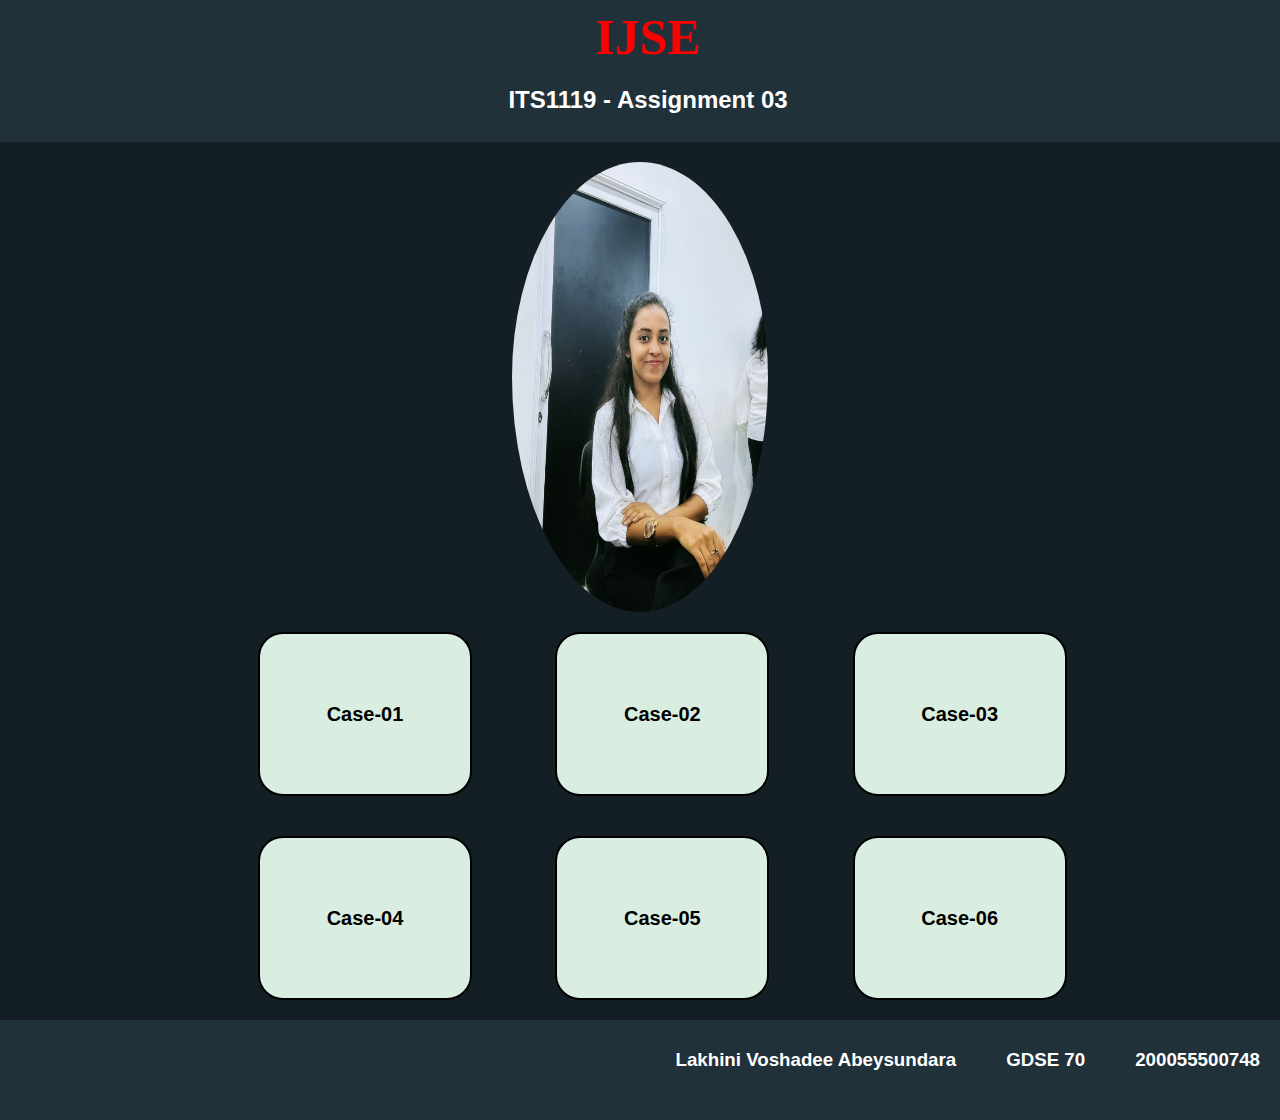
<file: index.html>
<!DOCTYPE html>
<html lang="en">
  <head>
    <meta charset="UTF-8" />
    <meta name="viewport" content="width=device-width, initial-scale=1.0" />
    <title>ITS1119 - Assignment 03</title>
    <link rel="stylesheet" href="/css/index.css" />
  </head>
  <body>
    <header>
      <h1>IJSE</h1>
      <h2>ITS1119 - Assignment 03</h2>
    </header>

    <div class="images">
      <img
        src="/images/WhatsApp Image 2024-09-29 at 20.06.18.jpeg"
        alt="profile-pic"
      />
    </div>

    <div class="container">
      <a href="/pages/case-1.html" target="_blank"
        ><div class="case case1">Case-01</div>
      </a>

      <a href="/pages/case-2.html" target="_blank">
        <div class="case case2">Case-02</div>
      </a>

      <a href="/pages/case-3.html" target="_blank">
        <div class="case case3">Case-03</div>
      </a>

      <a href="/pages/case-4.html" target="_blank">
        <div class="case case4">Case-04</div>
      </a>

      <a href="/pages/case-5.html" target="_blank">
        <div class="case case5">Case-05</div>
      </a>

      <a href="/pages/case-6.html" target="_blank"
        ><div class="case case6">Case-06</div>
      </a>
    </div>

    <footer>
      <h3>Lakhini Voshadee Abeysundara</h3>
      <h3>GDSE 70</h3>
      <h3>200055500748</h3>
    </footer>
  </body>
</html>
</file>
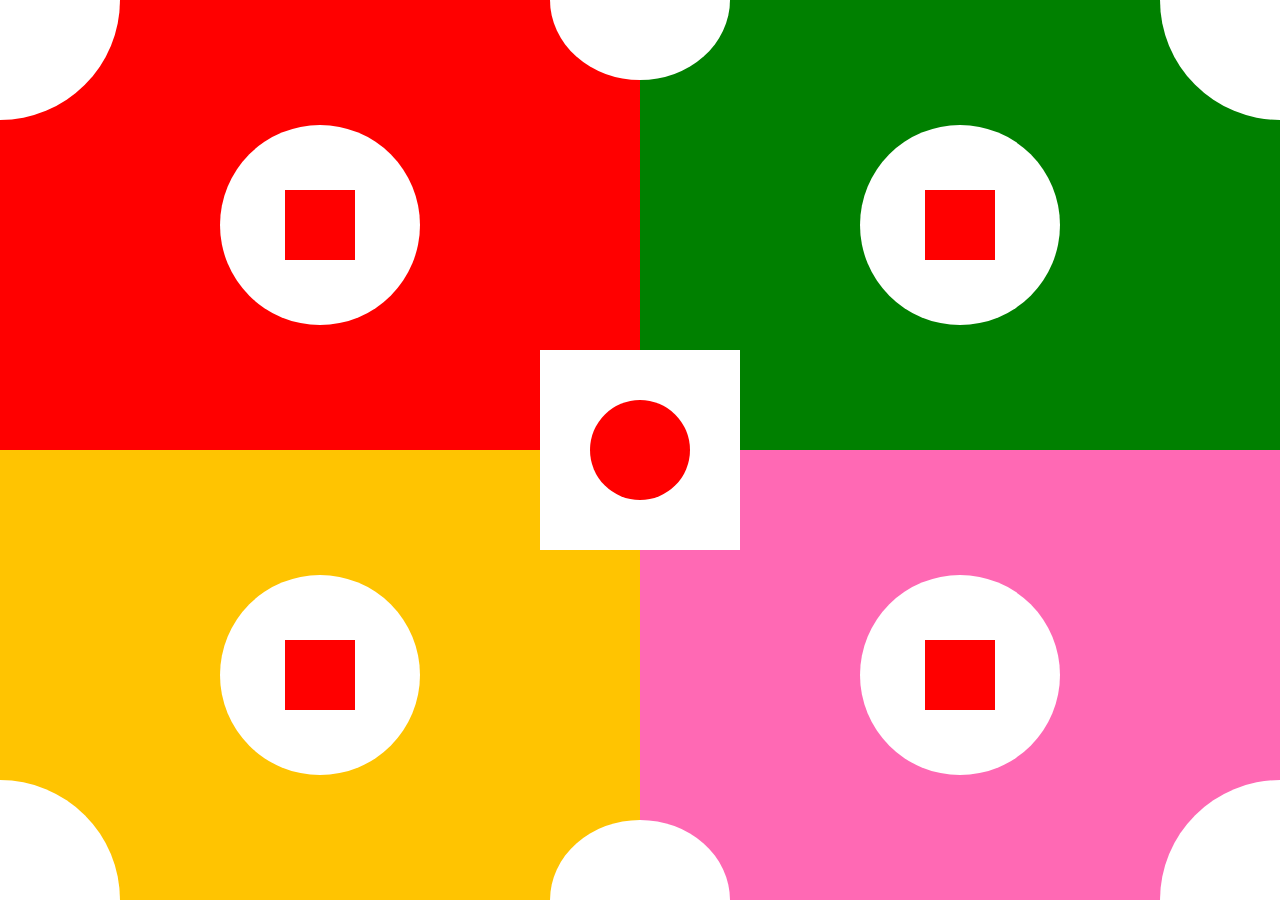
<file: pages/case-1.html>
<!DOCTYPE html>
<html lang="en">
  <head>
    <meta charset="UTF-8" />
    <meta name="viewport" content="width=device-width, initial-scale=1.0" />
    <title>Case-1</title>
    <link rel="stylesheet" href="/css/case-1.css" />
  </head>
  <body>
    <div class="left-top-box">
      <div class="left-top-circle"></div>
      <div class="right-top-half"></div>
      <div class="circle-left-top">
        <div class="inner-box"></div>
      </div>
    </div>

    <div class="right-top-box">
      <div class="right-top-circle"></div>
      <div class="left-top-half"></div>
      <div class="circle-right-top">
        <div class="inner-box"></div>
      </div>
    </div>

    <div class="right-bottom-box">
      <div class="right-bottom-circle"></div>
      <div class="right-bottom-half"></div>
      <div class="circle-right-bottom">
        <div class="inner-box"></div>
      </div>
    </div>

    <div class="left-bottom-box">
      <div class="left-bottom-circle"></div>
      <div class="left-bottom-half"></div>
      <div class="circle-left-bottom">
        <div class="inner-box"></div>
      </div>
    </div>

    <div class="center-square">
      <div class="inner-circle"></div>
    </div>
  </body>
</html>
</file>
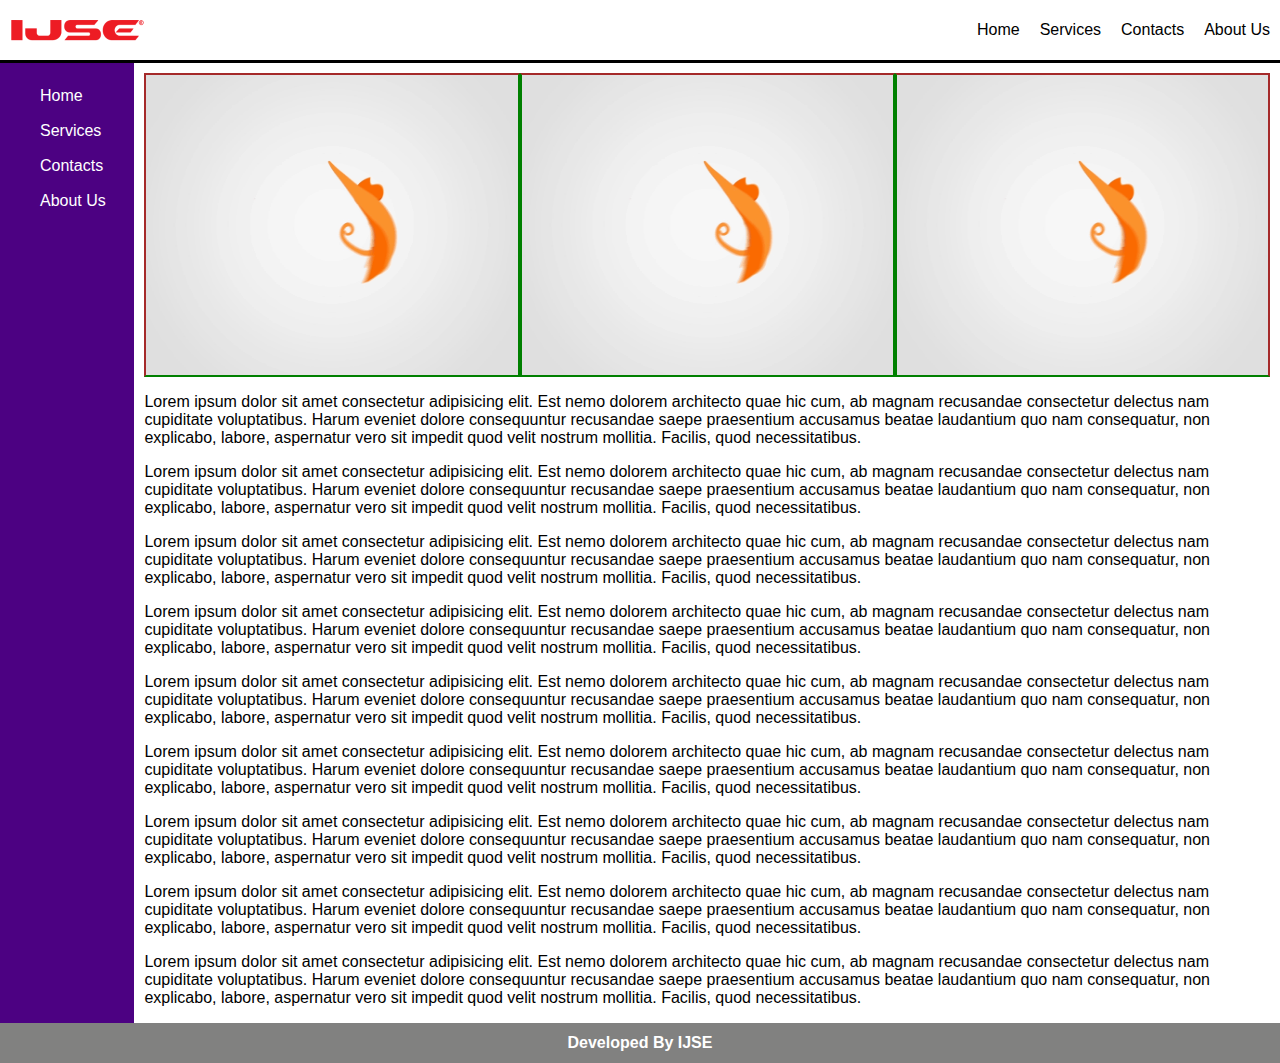
<file: pages/case-2.html>
<!DOCTYPE html>
<html lang="en">
  <head>
    <meta charset="UTF-8" />
    <meta name="viewport" content="width=device-width, initial-scale=1.0" />
    <title>Case-02</title>
    <link rel="stylesheet" href="/css/case-2.css" />
  </head>
  <body>
    <header>
      <div class="nav-box">
        <img src="/images/ijse.png" alt="IJSE" />
        <ul class="navigations">
          <li><a href="">Home</a></li>
          <li><a href="">Services</a></li>
          <li><a href="">Contacts</a></li>
          <li><a href="">About Us</a></li>
        </ul>
      </div>
    </header>

    <main>
      <div class="side-purple-box">
        <ul class="navigations-left-down">
          <li><a href="">Home</a></li>
          <li><a href="">Services</a></li>
          <li><a href="">Contacts</a></li>
          <li><a href="">About Us</a></li>
        </ul>
      </div>

      <div class="container">
        <div id="box">
          <div
            class="animation-box"
            style="border-color: brown green green brown"
          >
            <img src="/images/loading.gif" alt="gif" />
          </div>
          <div
            class="animation-box"
            style="border-color: brown green green green"
          >
            <img src="/images/loading.gif" alt="gif" />
          </div>
          <div
            class="animation-box"
            style="border-color: brown brown green green"
          >
            <img src="/images/loading.gif" alt="gif" />
          </div>
        </div>
        <p>
          Lorem ipsum dolor sit amet consectetur adipisicing elit. Est nemo
          dolorem architecto quae hic cum, ab magnam recusandae consectetur
          delectus nam cupiditate voluptatibus. Harum eveniet dolore
          consequuntur recusandae saepe praesentium accusamus beatae laudantium
          quo nam consequatur, non explicabo, labore, aspernatur vero sit
          impedit quod velit nostrum mollitia. Facilis, quod necessitatibus.
        </p>
        <p>
          Lorem ipsum dolor sit amet consectetur adipisicing elit. Est nemo
          dolorem architecto quae hic cum, ab magnam recusandae consectetur
          delectus nam cupiditate voluptatibus. Harum eveniet dolore
          consequuntur recusandae saepe praesentium accusamus beatae laudantium
          quo nam consequatur, non explicabo, labore, aspernatur vero sit
          impedit quod velit nostrum mollitia. Facilis, quod necessitatibus.
        </p>
        <p>
          Lorem ipsum dolor sit amet consectetur adipisicing elit. Est nemo
          dolorem architecto quae hic cum, ab magnam recusandae consectetur
          delectus nam cupiditate voluptatibus. Harum eveniet dolore
          consequuntur recusandae saepe praesentium accusamus beatae laudantium
          quo nam consequatur, non explicabo, labore, aspernatur vero sit
          impedit quod velit nostrum mollitia. Facilis, quod necessitatibus.
        </p>
        <p>
          Lorem ipsum dolor sit amet consectetur adipisicing elit. Est nemo
          dolorem architecto quae hic cum, ab magnam recusandae consectetur
          delectus nam cupiditate voluptatibus. Harum eveniet dolore
          consequuntur recusandae saepe praesentium accusamus beatae laudantium
          quo nam consequatur, non explicabo, labore, aspernatur vero sit
          impedit quod velit nostrum mollitia. Facilis, quod necessitatibus.
        </p>
        <p>
          Lorem ipsum dolor sit amet consectetur adipisicing elit. Est nemo
          dolorem architecto quae hic cum, ab magnam recusandae consectetur
          delectus nam cupiditate voluptatibus. Harum eveniet dolore
          consequuntur recusandae saepe praesentium accusamus beatae laudantium
          quo nam consequatur, non explicabo, labore, aspernatur vero sit
          impedit quod velit nostrum mollitia. Facilis, quod necessitatibus.
        </p>
        <p>
          Lorem ipsum dolor sit amet consectetur adipisicing elit. Est nemo
          dolorem architecto quae hic cum, ab magnam recusandae consectetur
          delectus nam cupiditate voluptatibus. Harum eveniet dolore
          consequuntur recusandae saepe praesentium accusamus beatae laudantium
          quo nam consequatur, non explicabo, labore, aspernatur vero sit
          impedit quod velit nostrum mollitia. Facilis, quod necessitatibus.
        </p>
        <p>
          Lorem ipsum dolor sit amet consectetur adipisicing elit. Est nemo
          dolorem architecto quae hic cum, ab magnam recusandae consectetur
          delectus nam cupiditate voluptatibus. Harum eveniet dolore
          consequuntur recusandae saepe praesentium accusamus beatae laudantium
          quo nam consequatur, non explicabo, labore, aspernatur vero sit
          impedit quod velit nostrum mollitia. Facilis, quod necessitatibus.
        </p>
        <p>
          Lorem ipsum dolor sit amet consectetur adipisicing elit. Est nemo
          dolorem architecto quae hic cum, ab magnam recusandae consectetur
          delectus nam cupiditate voluptatibus. Harum eveniet dolore
          consequuntur recusandae saepe praesentium accusamus beatae laudantium
          quo nam consequatur, non explicabo, labore, aspernatur vero sit
          impedit quod velit nostrum mollitia. Facilis, quod necessitatibus.
        </p>
        <p>
          Lorem ipsum dolor sit amet consectetur adipisicing elit. Est nemo
          dolorem architecto quae hic cum, ab magnam recusandae consectetur
          delectus nam cupiditate voluptatibus. Harum eveniet dolore
          consequuntur recusandae saepe praesentium accusamus beatae laudantium
          quo nam consequatur, non explicabo, labore, aspernatur vero sit
          impedit quod velit nostrum mollitia. Facilis, quod necessitatibus.
        </p>
      </div>
    </main>

    <footer>Developed By IJSE</footer>
  </body>
</html>
</file>
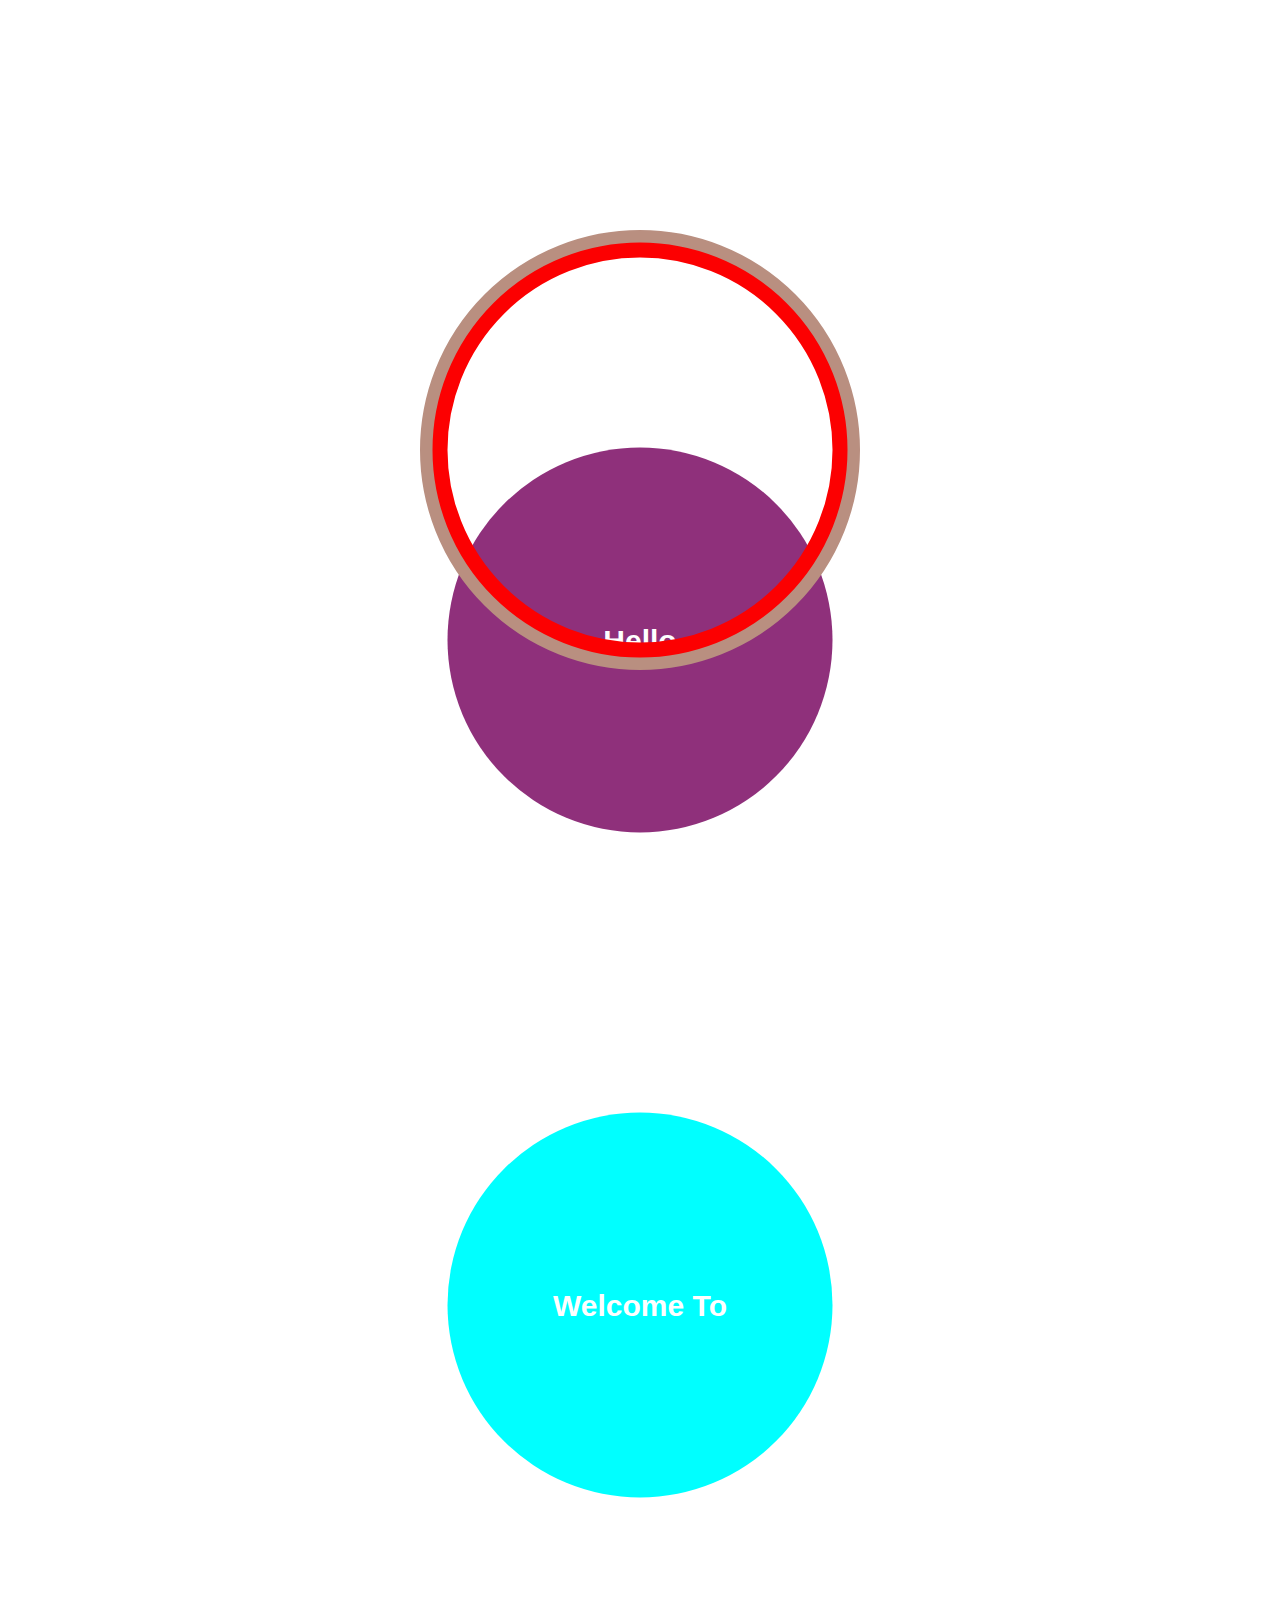
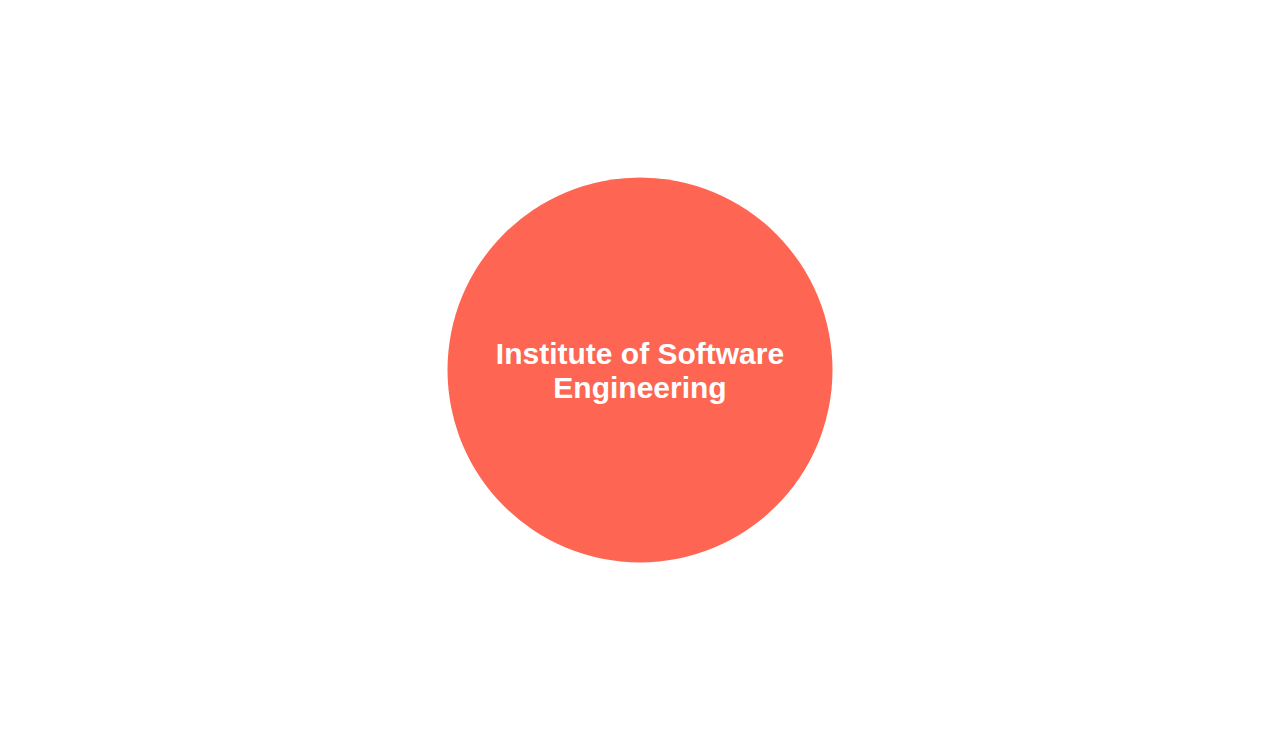
<file: pages/case-3.html>
<!DOCTYPE html>
<html lang="en">
  <head>
    <meta charset="UTF-8" />
    <meta name="viewport" content="width=device-width, initial-scale=1.0" />
    <title>Case-03</title>
    <link rel="stylesheet" href="/css/case-3.css" />
  </head>
  <body>
    <main>
      <div class="purple-circle">
        <p>Hello</p>
      </div>

      <div class="blue-circle">
        <p>Welcome To</p>
      </div>

      <div class="orange-circle">
        <p>Institute of Software Engineering</p>
      </div>

      <div id="gray-border">
        <div id="red-border"></div>
      </div>
    </main>
  </body>
</html>
</file>
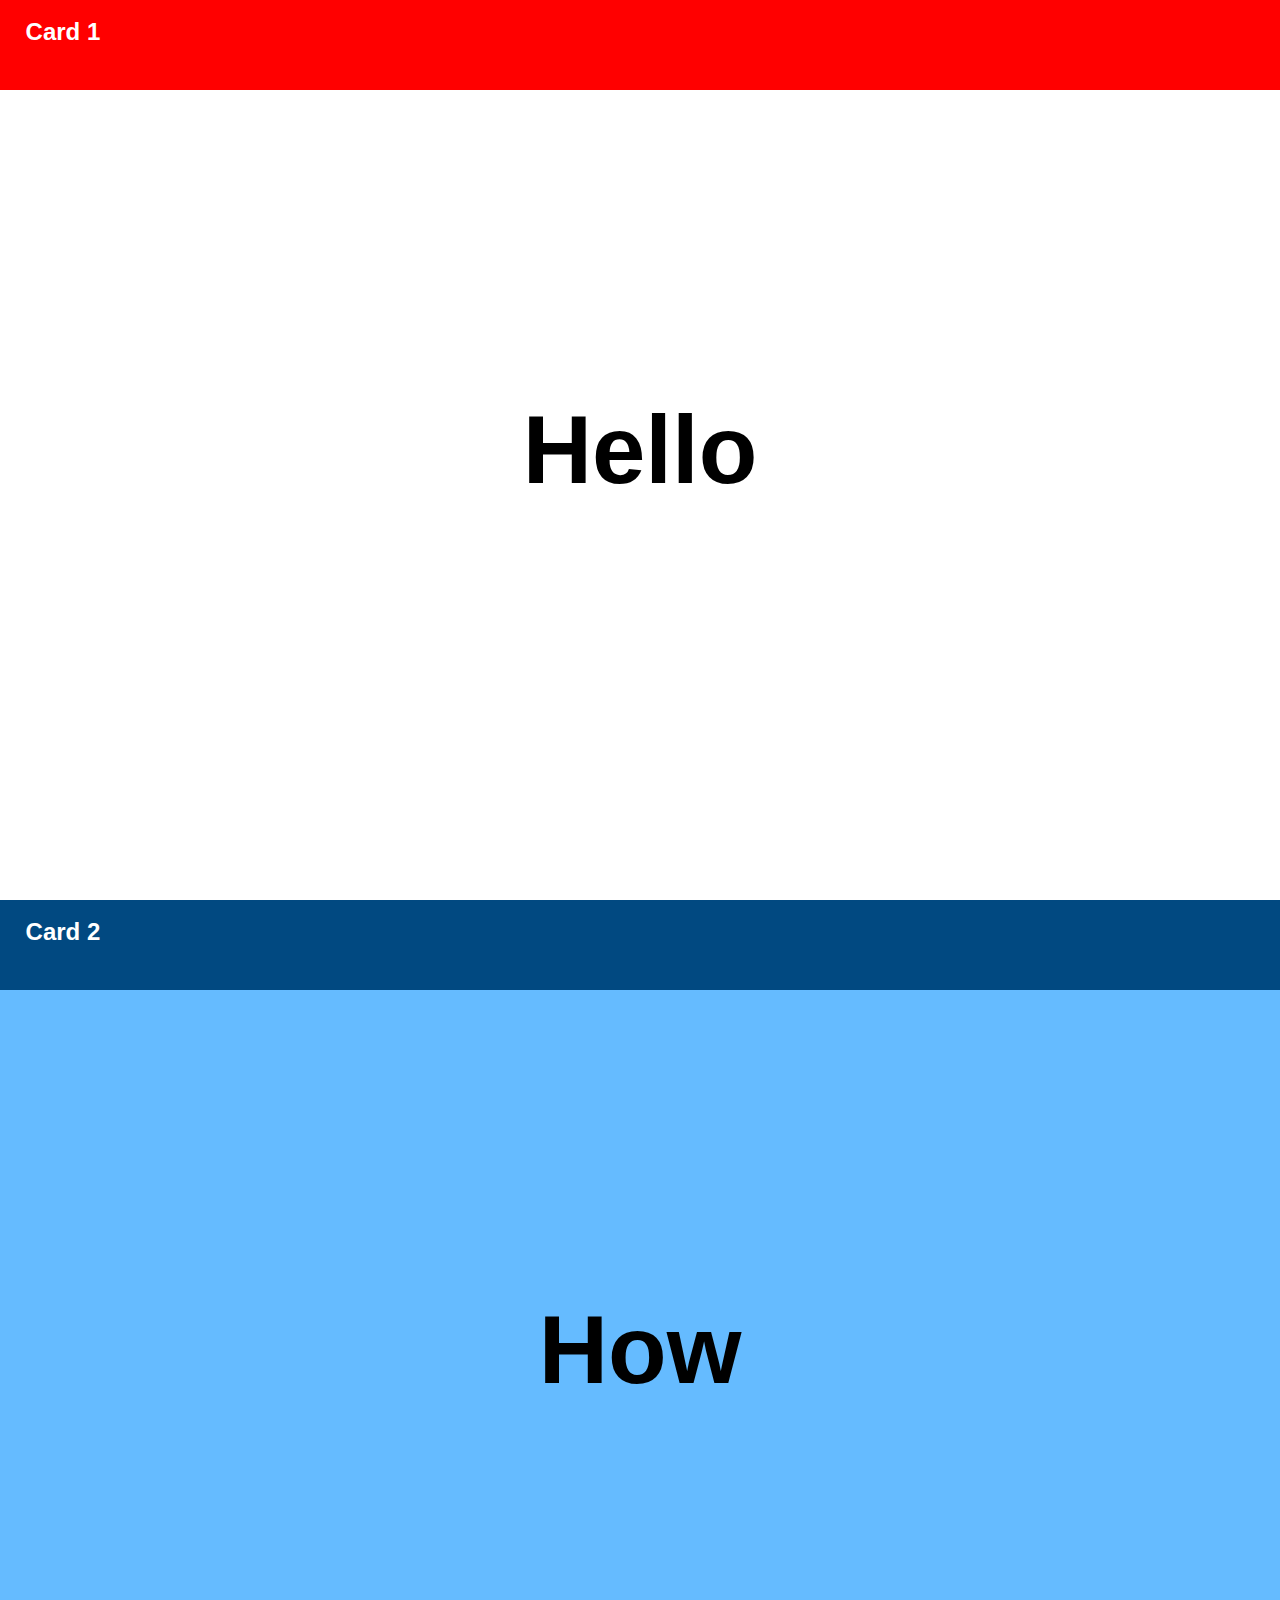
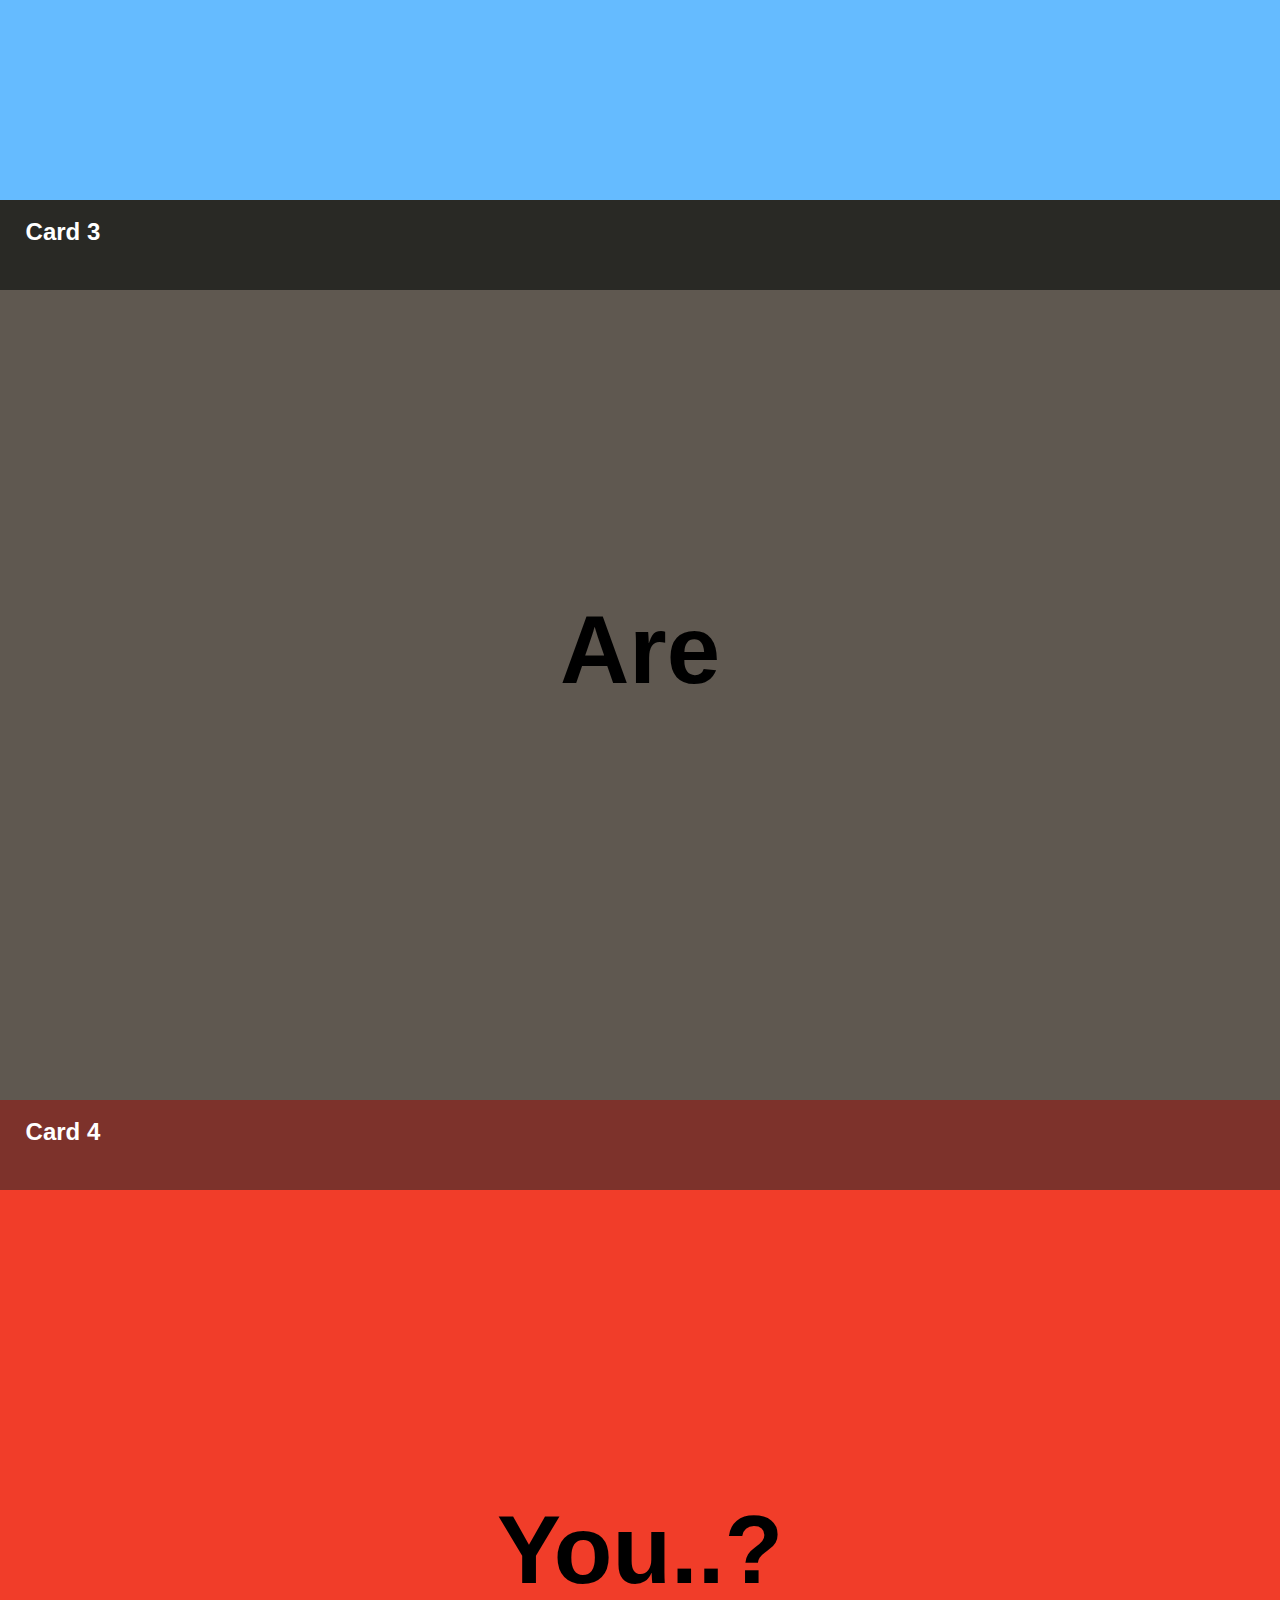
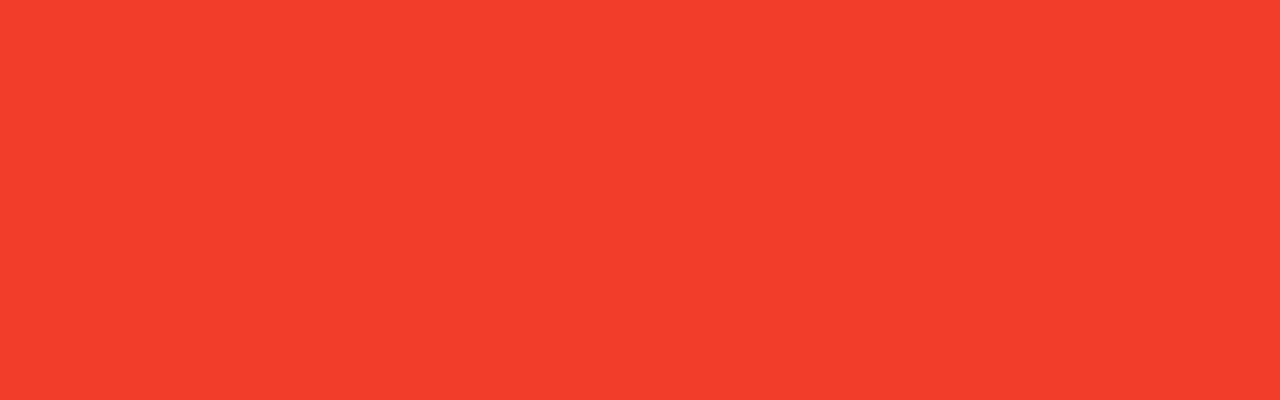
<file: pages/case-4.html>
<!DOCTYPE html>
<html lang="en">
  <head>
    <meta charset="UTF-8" />
    <meta name="viewport" content="width=device-width, initial-scale=1.0" />
    <title>Case-04</title>
    <link rel="stylesheet" href="/css/case-4.css" />
  </head>
  <body>
    <div class="card-1">
      <header>
        <p>Card 1</p>
      </header>
      <p class="text">Hello</p>
    </div>

    <div class="card-2">
      <header>
        <p>Card 2</p>
      </header>
      <p class="text">How</p>
    </div>

    <div class="card-3">
      <header>
        <p>Card 3</p>
      </header>
      <p class="text">Are</p>
    </div>

    <div class="card-4">
      <header>
        <p>Card 4</p>
      </header>
      <p class="text">You..?</p>
    </div>
  </body>
</html>
</file>
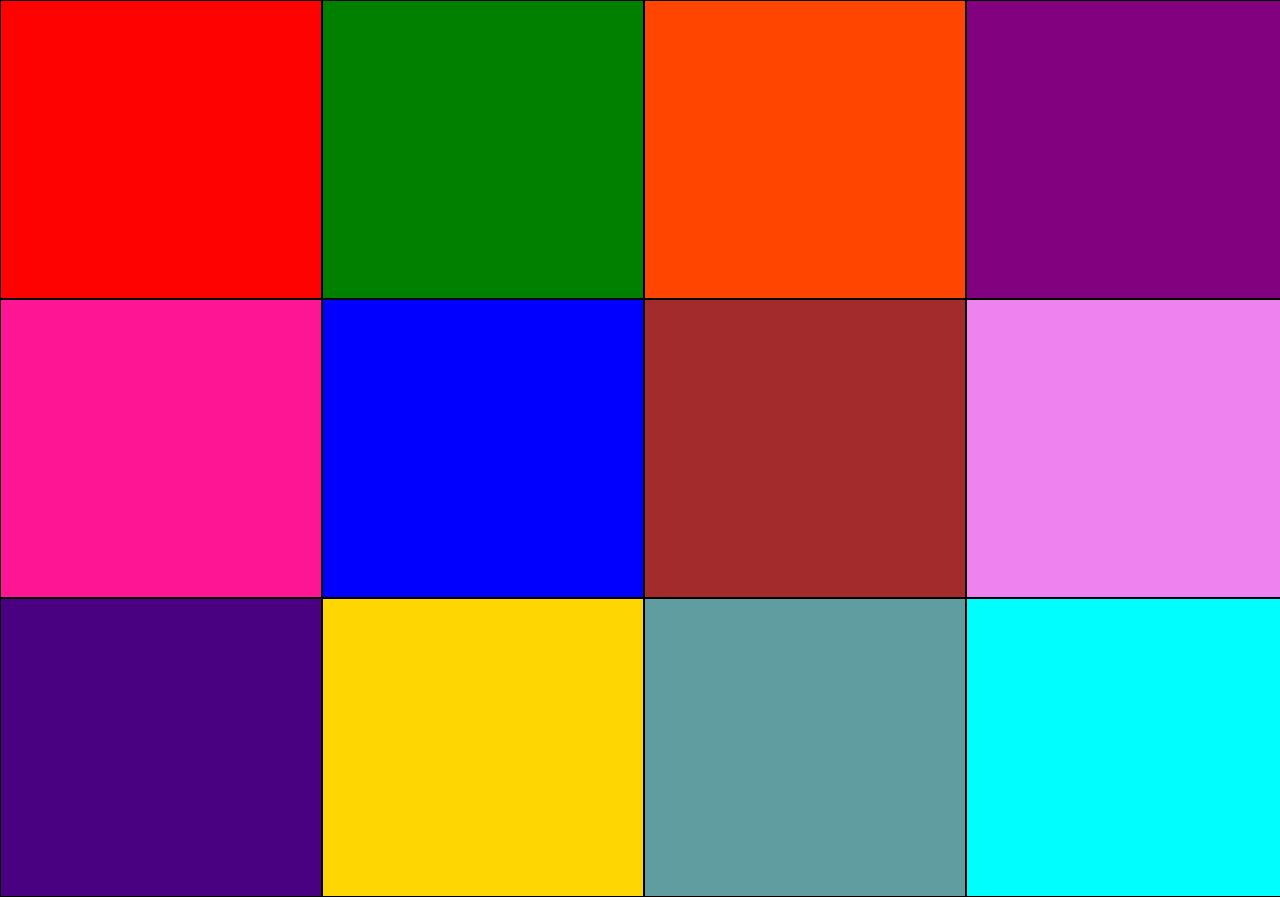
<file: pages/case-5.html>
<!DOCTYPE html>
<html lang="en">
  <head>
    <meta charset="UTF-8" />
    <meta name="viewport" content="width=device-width, initial-scale=1.0" />
    <title>Case 05</title>
    <link rel="stylesheet" href="/css/case-5.css" />
  </head>
  <body>
    <div class="container">
      <div class="box box1"></div>
      <div class="box box2"></div>
      <div class="box box3"></div>
      <div class="box box4"></div>
      <div class="box box5"></div>
      <div class="box box6"></div>
      <div class="box box7"></div>
      <div class="box box8"></div>
      <div class="box box9"></div>
      <div class="box box10"></div>
      <div class="box box11"></div>
      <div class="box box12"></div>
    </div>
  </body>
</html>
</file>
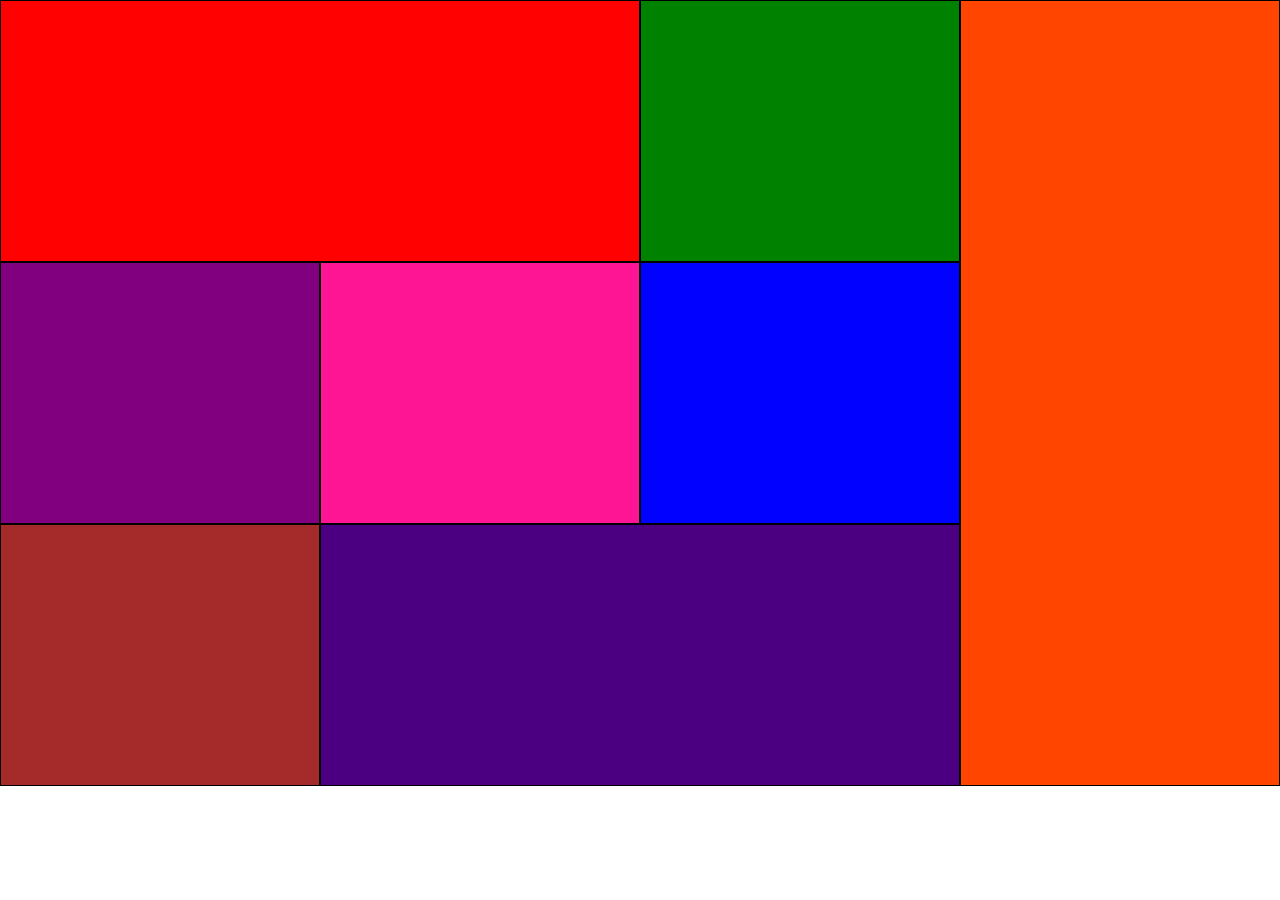
<file: pages/case-6.html>
<!DOCTYPE html>
<html lang="en">
  <head>
    <meta charset="UTF-8" />
    <meta name="viewport" content="width=device-width, initial-scale=1.0" />
    <title>Case 06</title>
    <link rel="stylesheet" href="/css/case-6.css" />
  </head>
  <body>
    <div class="container">
      <div class="box box1"></div>
      <div class="box box2"></div>
      <div class="box box3"></div>
      <div class="box box4"></div>
      <div class="box box5"></div>
      <div class="box box6"></div>
      <div class="box box7"></div>
      <div class="box box8"></div>
    </div>
  </body>
</html>
</file>
<file: css/index.css>
body {
  background-color: #141f25;
  color: white;
  margin: 0;
  font-family: sans-serif;
}
header {
  width: 100vw;
  height: auto;
  background-color: #20313a;
  padding: 8px;
}
.container {
}

/* .container nav ol li {
  list-style: none;
}
.container nav ol li a {
  text-decoration: none;
  color: black;
  font-weight: bold;
} */

.images img {
  border-radius: 50%;
  width: 20vw;
  height: 50vh;
  display: block;
  margin-left: auto;
  margin-right: auto;
  padding-top: 20px;
}

h1 {
  font-size: 50px;
  text-align: center;
  color: red;
  margin: 0;
  font-family: "Times New Roman", Times, serif;
}
h2 {
  text-align: center;
  font-weight: 50px;
}

h3 {
  text-align: center;
}

.container {
  line-height: 1.5;
  justify-content: space-evenly;
  display: grid;
  grid-template-columns: repeat(3, 1fr);
  margin-left: 118px;
  margin-right: 30px;
  padding-left: 120px;
  padding-right: 120px;
}

.case {
  border: 2px solid black;
  width: 150px;
  height: 100px;
  border-radius: 25px;
  padding: 30px;
  row-gap: 15px;
  margin: 20px;
  text-align: center;
  align-content: center;
  justify-content: space-between;
  background-color: #d9eee1;
}

.container .case a {
  text-decoration: none;
  color: black;
  font-size: 20px;
  font-weight: bold;
}

.case:hover {
  background-color: #96d4d4;
}

footer {
  background-color: #20313a;
  width: 100vw;
  height: 10vh;
  padding-top: 10px;
  margin: 0;
  display: flex;
  justify-content: end;
}

footer h3 {
  margin-left: 30px;
  margin-right: 20px;
}
a {
  text-decoration: none;
  color: black;
  font-size: 20px;
  font-weight: 600;
}
</file>
<file: css/case-1.css>
body {
  margin: 0;
  /* border: 10px solid black; */
}

.left-top-box {
  height: 50vh;
  width: 50vw;
  background-color: red;
  position: absolute;
  top: 0;
  left: 0;
}

.right-top-box {
  height: 50vh;
  width: 50vw;
  background-color: green;
  position: absolute;
  top: 0;
  right: 0;
}

.left-bottom-box {
  height: 50vh;
  width: 50vw;
  background-color: rgb(255, 196, 1);
  position: absolute;
  bottom: 0;
  left: 0;
}

.right-bottom-box {
  height: 50vh;
  width: 50vw;
  background-color: hotpink;
  position: absolute;
  bottom: 0;
  right: 0;
}

.left-top-circle {
  width: 120px;
  height: 120px;
  background-color: white;
  border-bottom-right-radius: 100%;
}

.right-top-circle {
  position: absolute;
  top: 0;
  right: 0;
  width: 120px;
  height: 120px;
  background-color: white;
  border-bottom-left-radius: 100%;
}

.right-bottom-circle {
  position: absolute;
  bottom: 0;
  right: 0;
  width: 120px;
  height: 120px;
  background-color: white;
  border-top-left-radius: 100%;
}

.left-bottom-circle {
  position: absolute;
  bottom: 0;
  left: 0;
  width: 120px;
  height: 120px;
  background-color: white;
  border-top-right-radius: 100%;
}

.circle-left-top {
  width: 200px;
  height: 200px;
  background-color: white;
  border-radius: 100px;
  position: absolute;
  top: 50%;
  left: 50%;
  transform: translate(-50%, -50%);
}

.circle-right-top {
  width: 200px;
  height: 200px;
  background-color: white;
  border-radius: 100px;
  position: absolute;
  top: 50%;
  left: 50%;
  transform: translate(-50%, -50%);
}

.circle-right-bottom {
  width: 200px;
  height: 200px;
  background-color: white;
  border-radius: 100px;
  position: absolute;
  top: 50%;
  left: 50%;
  transform: translate(-50%, -50%);
}

.circle-left-bottom {
  width: 200px;
  height: 200px;
  background-color: white;
  border-radius: 100px;
  position: absolute;
  top: 50%;
  left: 50%;
  transform: translate(-50%, -50%);
}

.inner-box {
  position: absolute;
  top: 50%;
  left: 50%;
  width: 35%;
  height: 35%;
  background-color: red;
  transform: translate(-50%, -50%);
}

.center-square {
  position: absolute;
  top: 50%;
  left: 50%;
  width: 200px;
  height: 200px;
  background-color: white;
  transform: translate(-50%, -50%);
}

.inner-circle {
  position: absolute;
  top: 50%;
  left: 50%;
  width: 50%;
  height: 50%;
  background-color: red;
  border-radius: 50%;
  transform: translate(-50%, -50%);
}

.right-top-half {
  width: 90px;
  height: 80px;
  background-color: white;
  border-bottom-left-radius: 100%;
  position: absolute;
  top: 0;
  right: 0;
}

.left-top-half {
  width: 90px;
  height: 80px;
  background-color: white;
  border-bottom-right-radius: 100%;
  position: absolute;
  top: 0;
  left: 0;
}

.right-bottom-half {
  width: 90px;
  height: 80px;
  background-color: white;
  border-top-right-radius: 100%;
  position: absolute;
  bottom: 0;
  left: 0;
}

.left-bottom-half {
  width: 90px;
  height: 80px;
  background-color: white;
  border-top-left-radius: 100%;
  position: absolute;
  bottom: 0;
  right: 0;
}
</file>
<file: css/case-2.css>
body {
  margin: 0;
  font-family: sans-serif;
}

.nav-box {
  border-bottom: 3px solid black;
  width: auto;
  height: 60px;
  display: flex;
  justify-content: start;
  align-items: center;
}

img {
  margin-right: auto;
  padding: 10px;
}
.navigations {
  display: flex;
  list-style: none;
  padding: 10px;
}

.navigations li a {
  text-decoration: none;
  color: black;
  margin-left: 20px;
}

.container {
  margin: 0;
  /* border: 1px solid black; */
  height: 100%;
  width: 100vw;
}
.side-purple-box {
  background-color: #4c0182;
  width: 13vw;
  height: auto;
}

.navigations-left-down {
  list-style: none;
  margin: 0;
  line-height: 35px;
  padding-top: 15px;
}

.navigations-left-down li a {
  text-decoration: none;
  color: rgb(255, 255, 255);
}

main {
  display: flex;
}

#box {
  margin: 10px;
  display: flex;
}

.animation-box {
  width: 29vw;
  height: 300px;
  border: 2px solid;
}

.animation-box img {
  width: 29vw;
  height: 300px;
  padding: 0;
}

p {
  margin-left: 10px;
}

footer {
  text-align: center;
  color: white;
  height: 40px;
  background-color: #818180;
  align-content: center;
  font-weight: bold;
}
</file>
<file: css/case-3.css>
body {
  margin: 0;
}

#gray-border {
  width: 400px;
  height: 400px;
  border-radius: 50%;
  border: 20px solid #b98f80;
  position: fixed;
  left: 50%;
  top: 50%;
  transform: translate(-50%, -50%);
}

#red-border {
  width: 385px;
  height: 385px;
  border-radius: 50%;
  border: 15px solid #fc0001;
  position: fixed;
  left: 50%;
  top: 50%;
  transform: translate(-50%, -50%);
}

.purple-circle {
  margin-top: 50vw;
  width: 385px;
  height: 385px;
  border-radius: 50%;
  background-color: #8f307b;
  position: relative;
  left: 50%;
  top: 50%;
  transform: translate(-50%, -50%);
}

.blue-circle {
  margin-top: 280px;
  width: 385px;
  height: 385px;
  border-radius: 50%;
  background-color: aqua;
  position: relative;
  left: 50%;
  top: 50%;
  transform: translate(-50%, -50%);
}

.orange-circle {
  margin-top: 280px;
  width: 385px;
  height: 385px;
  border-radius: 50%;
  background-color: #fe6552;
  position: relative;
  left: 50%;
  top: 50%;
  transform: translate(-50%, -50%);
}

p {
  color: white;
  font-size: 30px;
  font-weight: bold;
  position: relative;
  left: 50%;
  top: 50%;
  transform: translate(-50%, -50%);
  font-family: sans-serif;
  margin-top: 70px;
  text-align: center;
}
</file>
<file: css/case-4.css>
body {
  margin: 0;
  font-family: sans-serif;
}

.card-1 {
  position: sticky;
  height: 100vh;
  background-color: rgb(255, 255, 255);
  top: 0;
  & header {
    background-color: red;
    height: 10vh;
  }
}

header p {
  color: white;
  font-size: 1.5rem;
  font-weight: bold;
  position: absolute;
  top: 2%;
  left: 2%;
}

p {
  margin: 0;
}

.text {
  font-weight: bold;
  font-size: 6rem;
  position: absolute;
  top: 50%;
  left: 50%;
  transform: translate(-50%, -50%);
}

.card-2 {
  position: sticky;
  height: 100vh;
  background-color: #65bbff;
  top: 0;
  & header {
    background-color: #014981;
    height: 10vh;
  }
}

.card-3 {
  position: sticky;
  height: 100vh;
  background-color: #5f5850;
  top: 0;
  & header {
    background-color: #292925;
    height: 10vh;
  }
}

.card-4 {
  position: sticky;
  height: 100vh;
  background-color: #f13d29;
  top: 0;
  & header {
    background-color: #7d322b;
    height: 10vh;
  }
}
</file>
<file: css/case-5.css>
body {
  margin: 0;
}

.container {
  display: grid;
  grid-template-columns: repeat(4, 1fr);
}

.box {
  border: 1px solid black;
  width: 25vw;
  height: 33vh;
}

.box1 {
  background-color: #fe0101;
}
.box2 {
  background-color: #018000;
}
.box3 {
  background-color: #ff4500;
}
.box4 {
  background-color: #81017e;
}
.box5 {
  background-color: #fe1594;
}
.box6 {
  background-color: #0100ff;
}
.box7 {
  background-color: #a42b2b;
}
.box8 {
  background-color: #ee82ef;
}
.box9 {
  background-color: #4a0181;
}
.box10 {
  background-color: #fed601;
}
.box11 {
  background-color: #609da0;
}
.box12 {
  background-color: #00fefe;
}
</file>
<file: css/case-6.css>
body {
  margin: 0;
}

.container {
  display: grid;
  grid-template-columns: repeat(4, 1fr);
}

.box {
  border: 1px solid black;
  padding: 130px;
}

.box1 {
  grid-column: 1/3;
  background-color: #ff0100;
}

.box2 {
  background-color: #008100;
}
.box8 {
  grid-column: 2/4;
  background-color: #4a0080;
}

.box3 {
  grid-column: 4/5;
  grid-row: 1/4;
  background-color: #ff4500;
}

.box4 {
  background-color: #81007f;
}
.box5 {
  background-color: #fe1594;
}
.box6 {
  background-color: #0001ff;
}
.box7 {
  background-color: #a52b2a;
}
</file>
